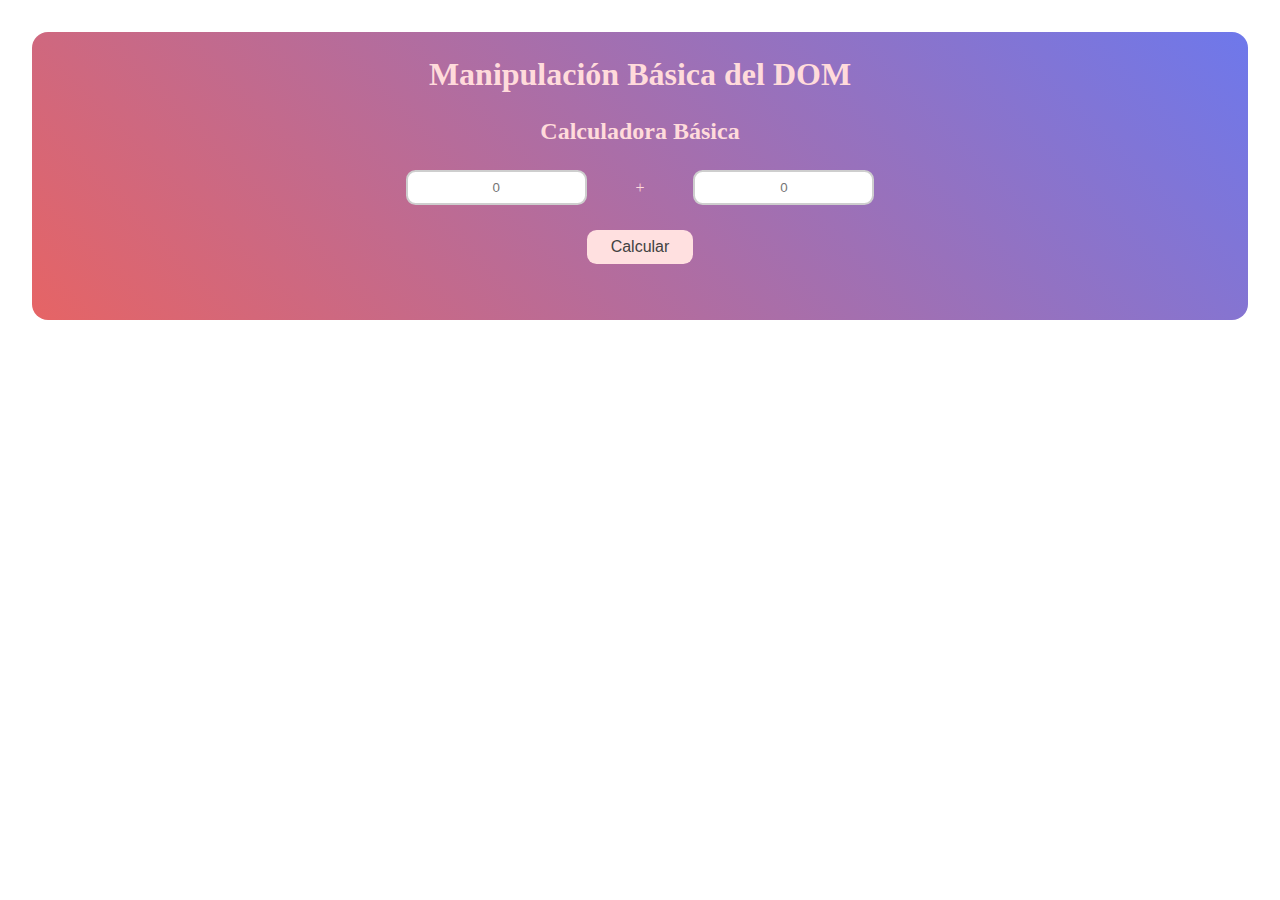
<file: js-ManipulacionDomBasico/index.html>
<!DOCTYPE html>
<html lang="en">
<head>
    <meta charset="UTF-8">
    <meta http-equiv="X-UA-Compatible" content="IE=edge">
    <meta name="viewport" content="width=device-width, initial-scale=1.0">
    <link rel="stylesheet" href="./css/style.css">
    <title>Document</title>
</head>
<body>
    <main>
        <h1>Manipulación Básica del DOM</h1>
        <h2>Calculadora Básica</h2>
        <form id="formulario" action="">
            <div class="calculadora">
                <input id="num1" type="text" placeholder="0" />
                <p>+</p>
                <input id="num2" type="text" placeholder="0"/>
                <button id="btnCalcular" >Calcular</button>    
            </div>
            <p id="resultado"></p>
        </form>
    </main>
    <script src="./script.js"></script>
</body>
</html>
</file>
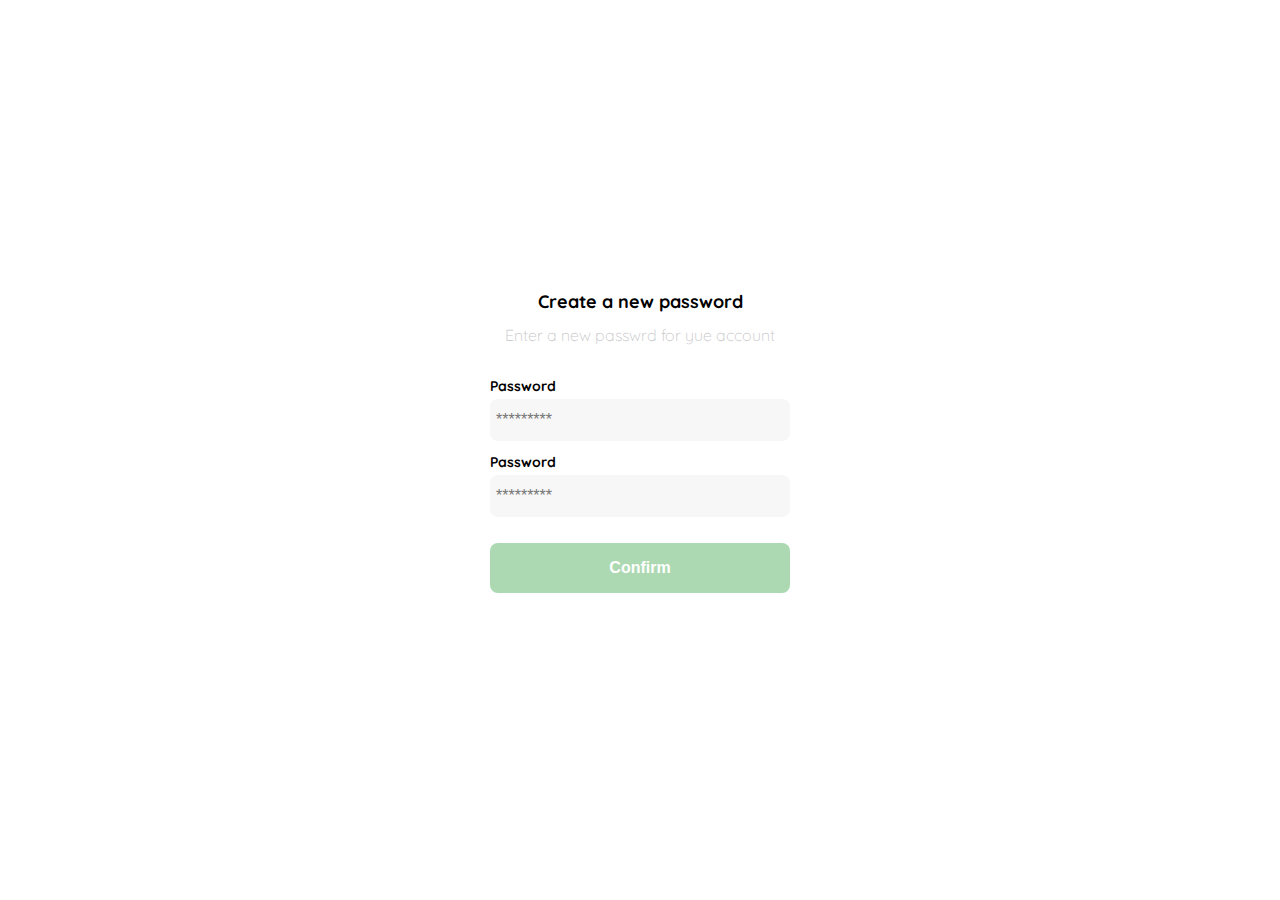
<file: curso-frontend-developer-practico-main/clase1.html>
<!DOCTYPE html>
<html lang="en">
<head>
  <meta charset="UTF-8">
  <meta http-equiv="X-UA-Compatible" content="IE=edge">
  <meta name="viewport" content="width=device-width, initial-scale=1.0">
  <link rel="preconnect" href="https://fonts.googleapis.com">
  <link rel="preconnect" href="https://fonts.gstatic.com" crossorigin>
  <link href="https://fonts.googleapis.com/css2?family=Quicksand:wght@300;500;700&display=swap" rel="stylesheet">
  <title>Document</title>
  <style>
    :root {
      --white: #FFFFFF;
      --black: #000000;
      --very-light-pink: #C7C7C7;
      --text-input-field: #F7F7F7;
      --hospital-green: #ACD9B2;
      --sm: 14px;
      --md: 16px;
      --lg: 18px;
    }
    body {
      margin: 0;
      font-family: 'Quicksand', sans-serif;
    }
    .login {
      width: 100%;
      height: 100vh;
      display: grid; /* Centra todo en pantalla como god */
      place-items: center;
    }
    .form-container {
      display: grid;
      grid-template-rows: auto 1fr auto;
      width: 300px;
    }
    .logo {
      width: 150px;
      margin-bottom: 48px;
      justify-self: center;
      display: none;
    }
    .title {
      font-size: var(--lg);
      margin-bottom: 12px;
      text-align: center;
    }
    .subtitle {
      color: var(--very-light-pink);
      font-size: var(--md);
      font-weight: 300;
      margin-top: 0;
      margin-bottom: 32px;
      text-align: center;
    }
    .form {
      display: flex;
      flex-direction: column;
    }
    .label {
      font-size: var(--sm);
      font-weight: bold;
      margin-bottom: 4px;
    }
    .input {
      background-color: var(--text-input-field);
      border: none;
      border-radius: 8px;
      height: 30px;
      font-size: var(--md);
      padding: 6px;
      margin-bottom: 12px;
    }
    .primary-button {
      background-color: var(--hospital-green);
      border-radius: 8px;
      border: none;
      color: var(--white);
      width: 100%;
      cursor: pointer;
      font-size: var(--md);
      font-weight: bold;
      height: 50px;
    }
    .login-button {
      margin-top: 14px;
      margin-bottom: 30px;
    }
    @media (max-width: 640px) {
      .logo {
        display: block;
      }
    }
  </style>
</head>
<body>
  <div class="login">
    <div class="form-container">
      <img src="./logos/logo_yard_sale.svg" alt="logo" class="logo">

      <h1 class="title">Create a new password</h1>
      <p class="subtitle">Enter a new passwrd for yue account</p>

      <form action="/" class="form">
        <label for="password" class="label">Password</label>
        <input type="password" id="password" placeholder="*********" class="input input-password">

        <label for="new-password" class="label">Password</label>
        <input type="password" id="new-password" placeholder="*********" class="input input-password">

        <input type="submit" value="Confirm" class="primary-button login-button">
      </form>
    </div>
  </div>
</body>
</html>
</file>
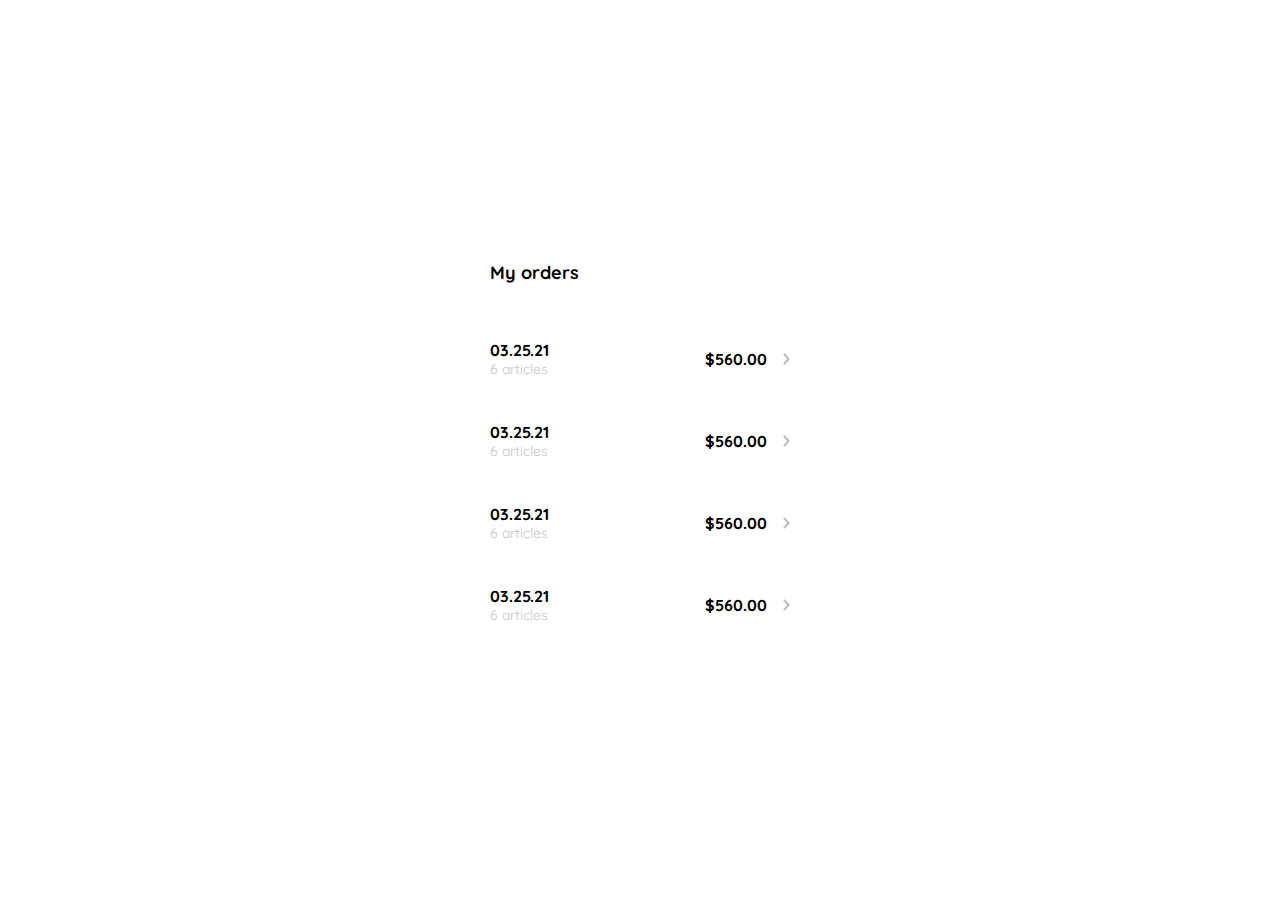
<file: curso-frontend-developer-practico-main/clase10.html>
<!DOCTYPE html>
<html lang="en">
<head>
  <meta charset="UTF-8">
  <meta http-equiv="X-UA-Compatible" content="IE=edge">
  <meta name="viewport" content="width=device-width, initial-scale=1.0">
  <link rel="preconnect" href="https://fonts.googleapis.com">
  <link rel="preconnect" href="https://fonts.gstatic.com" crossorigin>
  <link href="https://fonts.googleapis.com/css2?family=Quicksand:wght@300;500;700&display=swap" rel="stylesheet">
  <title>Document</title>
  <style>
    :root {
      --white: #FFFFFF;
      --black: #000000;
      --very-light-pink: #C7C7C7;
      --text-input-field: #F7F7F7;
      --hospital-green: #ACD9B2;
      --sm: 14px;
      --md: 16px;
      --lg: 18px;
    }
    body {
      margin: 0;
      font-family: 'Quicksand', sans-serif;
    }
    .my-order {
      width: 100%;
      height: 100vh;
      display: grid;
      place-items: center;
    }
    .title {
      font-size: var(--lg);
      margin-bottom: 40px;
    }
    .my-order-container {
      display: grid;
      grid-template-rows: auto 1fr auto;
      width: 300px;
    }
    .my-order-content {
      display: flex;
      flex-direction: column;
    }
    .order {
      display: grid;
      grid-template-columns: auto 1fr auto;
      gap: 16px;
      align-items: center;
      margin-bottom: 12px;
    }
    .order p:nth-child(1) {
      display: flex;
      flex-direction: column;
    }
    .order p span:nth-child(1) {
      font-size: var(--md);
      font-weight: bold;
    }
    .order p span:nth-child(2) {
      font-size: var(--sm);
      color: var(--very-light-pink);
    }
    .order p:nth-child(2) {
      text-align: end;
      font-weight: bold;
    }
  </style>
</head>
<body>
  <div class="my-order">
    <div class="my-order-container">
      <h1 class="title">My orders</h1>

      <div class="my-order-content">
        <div class="order">
          <p>
            <span>03.25.21</span>
            <span>6 articles</span>
          </p>
          <p>$560.00</p>
          <img src="./icons/flechita.svg" alt="arrow">
        </div>

        <div class="order">
          <p>
            <span>03.25.21</span>
            <span>6 articles</span>
          </p>
          <p>$560.00</p>
          <img src="./icons/flechita.svg" alt="arrow">
        </div>

        <div class="order">
          <p>
            <span>03.25.21</span>
            <span>6 articles</span>
          </p>
          <p>$560.00</p>
          <img src="./icons/flechita.svg" alt="arrow">
        </div>

        <div class="order">
          <p>
            <span>03.25.21</span>
            <span>6 articles</span>
          </p>
          <p>$560.00</p>
          <img src="./icons/flechita.svg" alt="arrow">
        </div>
      </div>
    </div>
  </div>
</body>
</html>
</file>
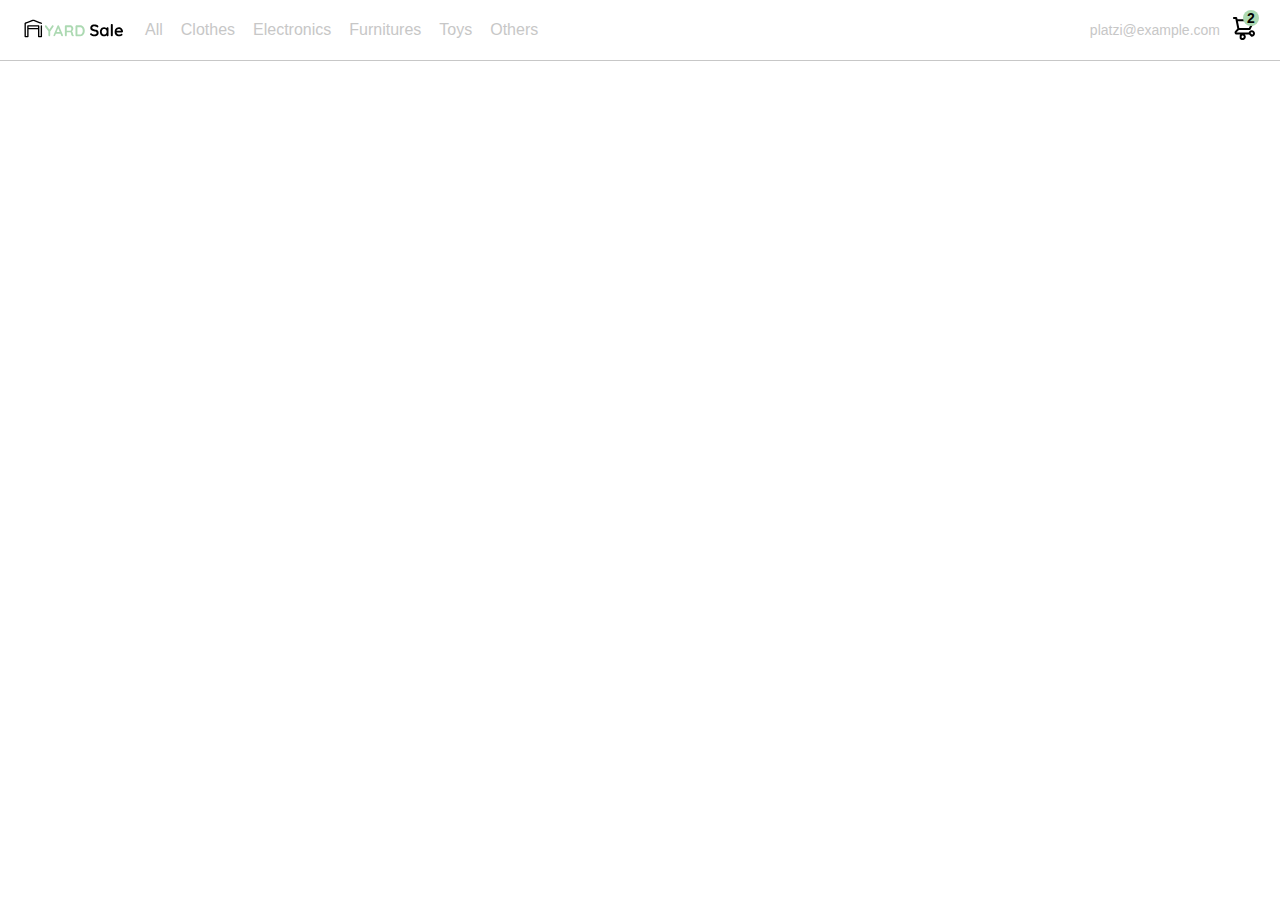
<file: curso-frontend-developer-practico-main/clase11.html>
<!DOCTYPE html>
<html lang="en">
<head>
  <meta charset="UTF-8">
  <meta http-equiv="X-UA-Compatible" content="IE=edge">
  <meta name="viewport" content="width=device-width, initial-scale=1.0">
  <title>Document</title>
  <style>
    :root {
      --white: #FFFFFF;
      --black: #000000;
      --very-light-pink: #C7C7C7;
      --text-input-field: #F7F7F7;
      --hospital-green: #ACD9B2;
      --sm: 14px;
      --md: 16px;
      --lg: 18px;
    }
    body {
      margin: 0;
      font-family: 'Quicksand', sans-serif;
    }
    nav {
      display: flex;
      justify-content: space-between;
      padding: 0 24px;
      border-bottom: 1px solid var(--very-light-pink);
    }
    .menu {
      display: none;
    }
    .logo {
      width: 100px;
    }
    .navbar-left ul,
    .navbar-right ul {
      list-style: none;
      padding: 0;
      margin: 0;
      display: flex;
      align-items: center;
      height: 60px;
    }
    .navbar-left {
      display: flex;
    }
    .navbar-left ul {
      margin-left: 12px;
    }
    .navbar-left ul li a,
    .navbar-right ul li a {
      text-decoration: none;
      color: var(--very-light-pink);
      border: 1px solid var(--white);
      padding: 8px;
      border-radius: 8px;
    }
    .navbar-left ul li a:hover,
    .navbar-right ul li a:hover {
      border: 1px solid var(--hospital-green);
      color: var(--hospital-green);
    }
    .navbar-email {
      color: var(--very-light-pink);
      font-size: var(--sm);
      margin-right: 12px;
    }
    .navbar-shopping-cart {
      position: relative;
    }
    .navbar-shopping-cart div {
      width: 16px;
      height: 16px;
      background-color: var(--hospital-green);
      border-radius: 50%;
      font-size: var(--sm);
      font-weight: bold;
      position: absolute;
      top: -6px;
      right: -3px;
      display: flex;
      justify-content: center;
      align-items: center;
    }
    @media (max-width: 640px) {
      .menu {
        display: block;
      }
      .navbar-left ul {
        display: none;
      }
      .navbar-email {
        display: none;
      }
    }
  </style>
</head>
<body>
  <nav>
    <img src="./icons/icon_menu.svg" alt="menu" class="menu">

    <div class="navbar-left">
      <img src="./logos/logo_yard_sale.svg" alt="logo" class="logo">

      <ul>
        <li>
          <a href="/">All</a>
        </li>
        <li>
          <a href="/">Clothes</a>
        </li>
        <li>
          <a href="/">Electronics</a>
        </li>
        <li>
          <a href="/">Furnitures</a>
        </li>
        <li>
          <a href="/">Toys</a>
        </li>
        <li>
          <a href="/">Others</a>
        </li>
      </ul>
    </div>

    <div class="navbar-right">
      <ul>
        <li class="navbar-email">platzi@example.com</li>
        <li class="navbar-shopping-cart">
          <img src="./icons/icon_shopping_cart.svg" alt="shopping cart">
          <div>2</div>
        </li>
      </ul>
    </div>
  </nav>
</body>
</html>
</file>
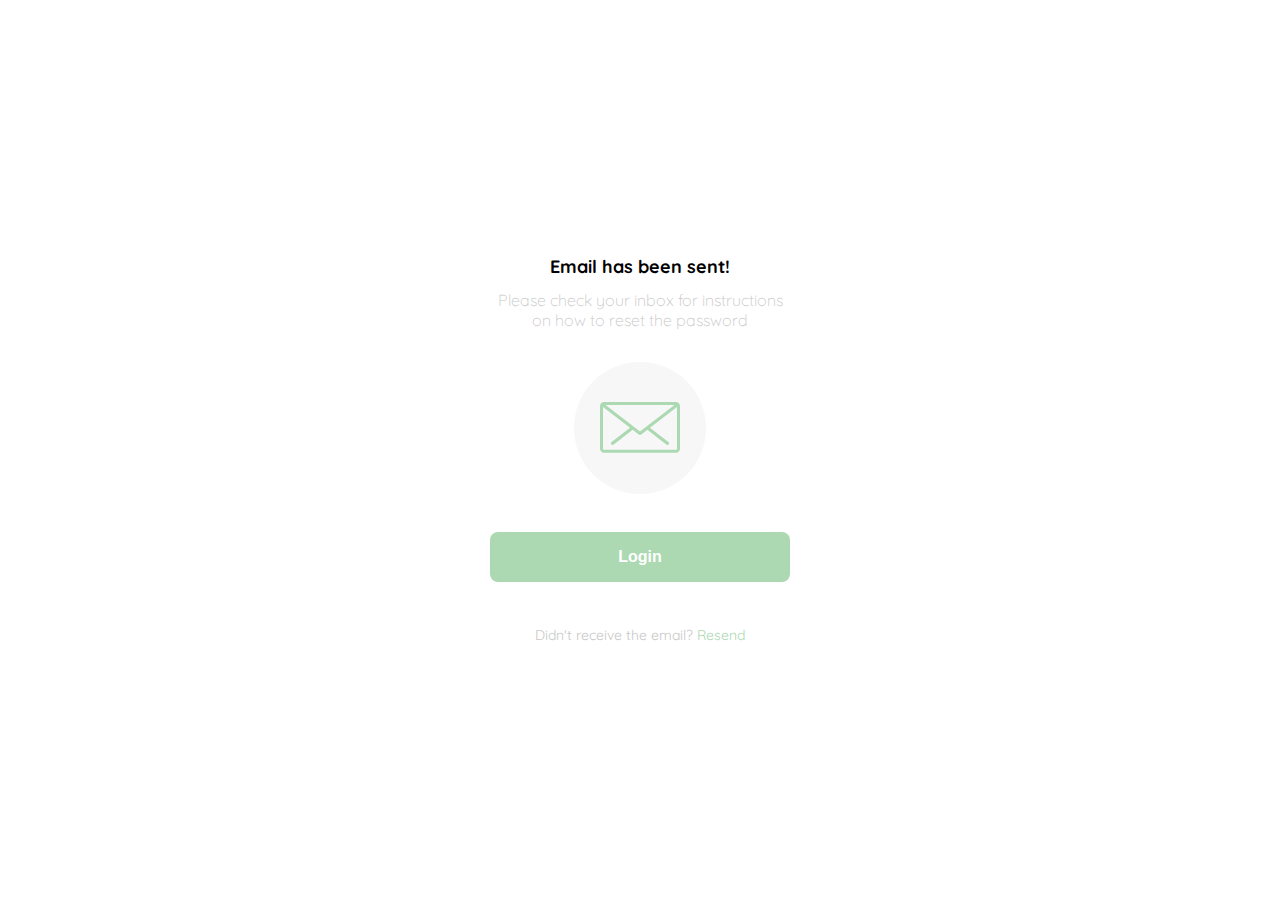
<file: curso-frontend-developer-practico-main/clase2.html>
<!DOCTYPE html>
<html lang="en">
<head>
  <meta charset="UTF-8">
  <meta http-equiv="X-UA-Compatible" content="IE=edge">
  <meta name="viewport" content="width=device-width, initial-scale=1.0">
  <link rel="preconnect" href="https://fonts.googleapis.com">
  <link rel="preconnect" href="https://fonts.gstatic.com" crossorigin>
  <link href="https://fonts.googleapis.com/css2?family=Quicksand:wght@300;500;700&display=swap" rel="stylesheet">
  <title>Document</title>
  <style>
    :root {
      --white: #FFFFFF;
      --black: #000000;
      --very-light-pink: #C7C7C7;
      --text-input-field: #F7F7F7;
      --hospital-green: #ACD9B2;
      --sm: 14px;
      --md: 16px;
      --lg: 18px;
    }
    body {
      margin: 0;
      font-family: 'Quicksand', sans-serif;
    }
    .login {
      width: 100%;
      height: 100vh;
      display: grid;
      place-items: center;
    }
    .form-container {
      display: grid;
      grid-template-rows: auto 1fr auto;
      width: 300px;
      justify-items: center;
    }
    .logo {
      width: 150px;
      margin-bottom: 48px;
      justify-self: center;
      display: none;
    }
    .title {
      font-size: var(--lg);
      margin-bottom: 12px;
      text-align: center;
    }
    .subtitle {
      color: var(--very-light-pink);
      font-size: var(--md);
      font-weight: 300;
      margin-top: 0;
      margin-bottom: 32px;
      text-align: center;
    }
    .email-image {
      width: 132px;
      height: 132px;
      border-radius: 50%;
      background-color: var(--text-input-field);
      display: flex;
      justify-content: center;
      align-items: center;
      margin-bottom: 24px;
    }
    .email-image img {
      width: 80px;
    }
    .resend {
      font-size: var(--sm);
    }
    .resend span {
      color: var(--very-light-pink);
    }
    .resend a {
      color: var(--hospital-green);
      text-decoration: none;
    }
    .primary-button {
      background-color: var(--hospital-green);
      border-radius: 8px;
      border: none;
      color: var(--white);
      width: 100%;
      cursor: pointer;
      font-size: var(--md);
      font-weight: bold;
      height: 50px;
    }
    .login-button {
      margin-top: 14px;
      margin-bottom: 30px;
    }
    @media (max-width: 640px) {
      .logo {
        display: block;
      }
    }
  </style>
</head>
<body>
  <div class="login">
    <div class="form-container">
      <img src="./logos/logo_yard_sale.svg" alt="logo" class="logo">

      <h1 class="title">Email has been sent!</h1>
      <p class="subtitle">Please check your inbox for instructions on how to reset the password</p>

      <div class="email-image">
        <img src="./icons/email.svg" alt="email">
      </div>

      <button class="primary-button login-button">Login</button>

      <p class="resend">
        <span>Didn't receive the email?</span>
        <a href="/">Resend</a>
      </p>
    </div>
  </div>
</body>
</html>
</file>
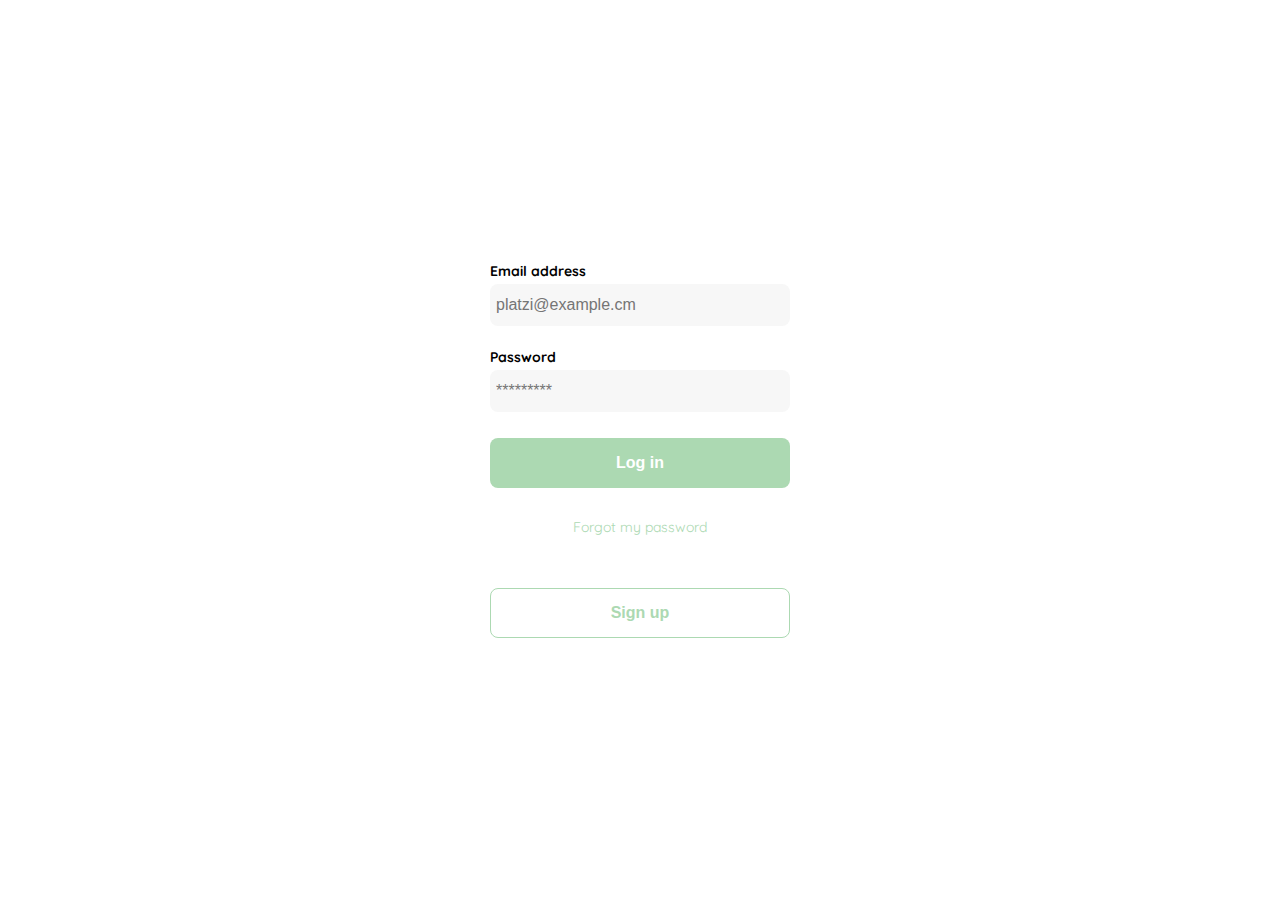
<file: curso-frontend-developer-practico-main/clase3.html>
<!DOCTYPE html>
<html lang="en">
<head>
  <meta charset="UTF-8">
  <meta http-equiv="X-UA-Compatible" content="IE=edge">
  <meta name="viewport" content="width=device-width, initial-scale=1.0">
  <link rel="preconnect" href="https://fonts.googleapis.com">
  <link rel="preconnect" href="https://fonts.gstatic.com" crossorigin>
  <link href="https://fonts.googleapis.com/css2?family=Quicksand:wght@300;500;700&display=swap" rel="stylesheet">
  <title>Document</title>
  <style>
    :root {
      --white: #FFFFFF;
      --black: #000000;
      --very-light-pink: #C7C7C7;
      --text-input-field: #F7F7F7;
      --hospital-green: #ACD9B2;
      --sm: 14px;
      --md: 16px;
      --lg: 18px;
    }
    body {
      margin: 0;
      font-family: 'Quicksand', sans-serif;
    }
    .login {
      width: 100%;
      height: 100vh;
      display: grid;
      place-items: center;
    }
    .form-container {
      display: grid;
      grid-template-rows: auto 1fr auto;
      width: 300px;
    }
    .logo {
      width: 150px;
      margin-bottom: 48px;
      justify-self: center;
      display: none;
    }
    .form {
      display: flex;
      flex-direction: column;
    }
    .form a {
      color: var(--hospital-green);
      font-size: var(--sm);
      text-align: center;
      text-decoration: none;
      margin-bottom: 52px;
    }
    .label {
      font-size: var(--sm);
      font-weight: bold;
      margin-bottom: 4px;
    }
    .input {
      background-color: var(--text-input-field);
      border: none;
      border-radius: 8px;
      height: 30px;
      font-size: var(--md);
      padding: 6px;
      margin-bottom: 12px;
    }
    .input-email {
      margin-bottom: 22px;
    }
    .primary-button {
      background-color: var(--hospital-green);
      border-radius: 8px;
      border: none;
      color: var(--white);
      width: 100%;
      cursor: pointer;
      font-size: var(--md);
      font-weight: bold;
      height: 50px;
    }
    .secondary-button {
      background-color: var(--white);
      border-radius: 8px;
      border: 1px solid var(--hospital-green);
      color: var(--hospital-green);
      width: 100%;
      cursor: pointer;
      font-size: var(--md);
      font-weight: bold;
      height: 50px;
    }
    .login-button {
      margin-top: 14px;
      margin-bottom: 30px;
    }
    @media (max-width: 640px) {
      .logo {
        display: block;
      }
    }
  </style>
</head>
<body>
  <div class="login">
    <div class="form-container">
      <img src="./logos/logo_yard_sale.svg" alt="logo" class="logo">

      <form action="/" class="form">
        <label for="email" class="label">Email address</label>
        <input type="text" id="email" placeholder="platzi@example.cm" class="input input-email">

        <label for="password" class="label">Password</label>
        <input type="password" id="password" placeholder="*********" class="input input-password">

        <input type="submit" value="Log in" class="primary-button login-button">
        <a href="/">Forgot my password</a>
      </form>

      <button class="secondary-button signup-button">Sign up</button>
    </div>
  </div>
</body>
</html>
</file>
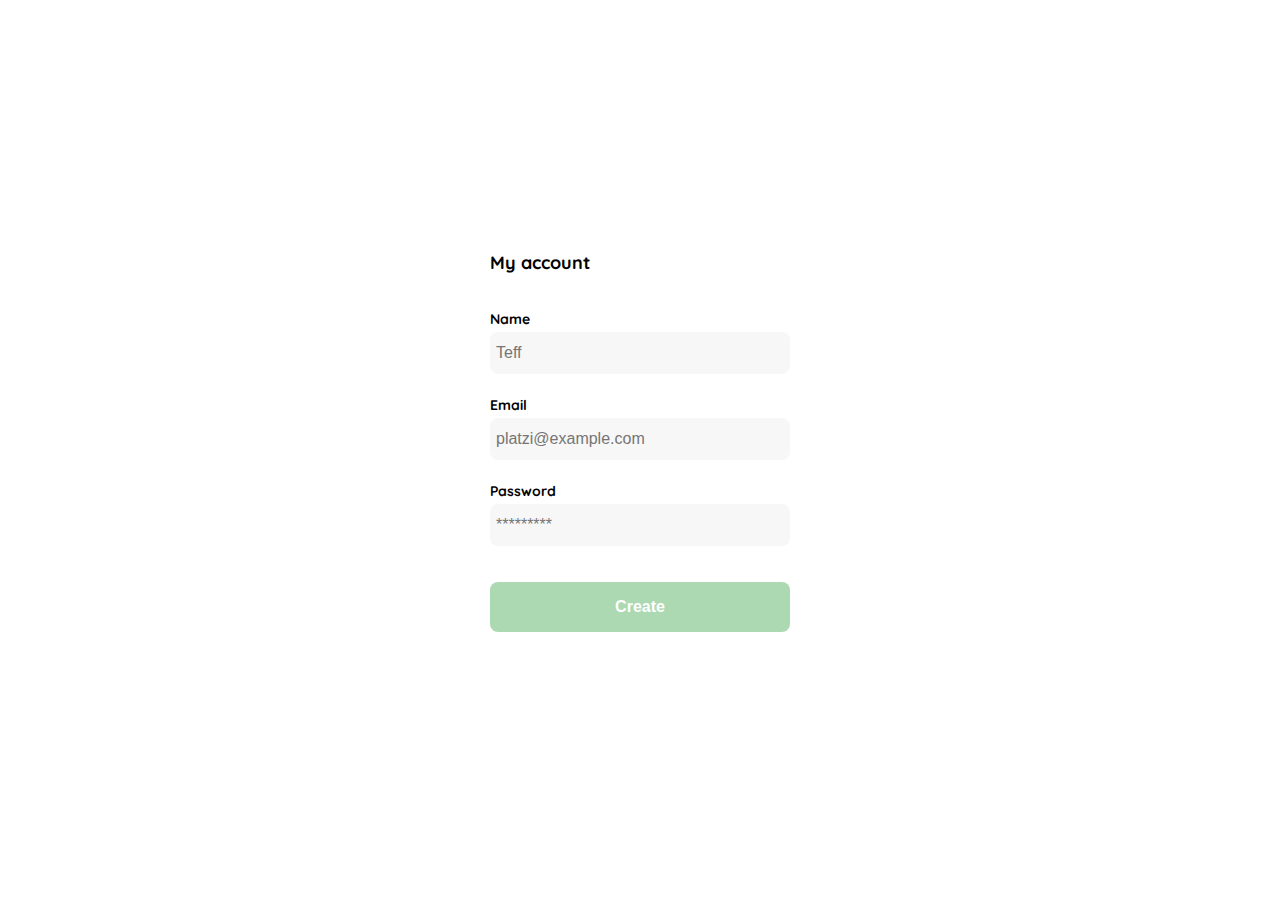
<file: curso-frontend-developer-practico-main/clase4.html>
<!DOCTYPE html>
<html lang="en">
<head>
  <meta charset="UTF-8">
  <meta http-equiv="X-UA-Compatible" content="IE=edge">
  <meta name="viewport" content="width=device-width, initial-scale=1.0">
  <link rel="preconnect" href="https://fonts.googleapis.com">
  <link rel="preconnect" href="https://fonts.gstatic.com" crossorigin>
  <link href="https://fonts.googleapis.com/css2?family=Quicksand:wght@300;500;700&display=swap" rel="stylesheet">
  <title>Document</title>
  <style>
    :root {
      --white: #FFFFFF;
      --black: #000000;
      --very-light-pink: #C7C7C7;
      --text-input-field: #F7F7F7;
      --hospital-green: #ACD9B2;
      --sm: 14px;
      --md: 16px;
      --lg: 18px;
    }
    body {
      margin: 0;
      font-family: 'Quicksand', sans-serif;
    }
    .login {
      width: 100%;
      height: 100vh;
      display: grid;
      place-items: center;
    }
    .form-container {
      display: grid;
      grid-template-rows: auto 1fr auto;
      width: 300px;
    }
    .logo {
      width: 150px;
      margin-bottom: 48px;
      justify-self: center;
      display: none;
    }
    .title {
      font-size: var(--lg);
      margin-bottom: 36px;
      text-align: start;
    }
    .form {
      display: flex;
      flex-direction: column;
    }
    .form div {
      display: flex;
      flex-direction: column;
    }
    .label {
      font-size: var(--sm);
      font-weight: bold;
      margin-bottom: 4px;
    }
    .input {
      background-color: var(--text-input-field);
      border: none;
      border-radius: 8px;
      height: 30px;
      font-size: var(--md);
      padding: 6px;
      margin-bottom: 12px;
    }
    .input-name,
    .input-email,
    .input-password {
      margin-bottom: 22px;
    }
    .primary-button {
      background-color: var(--hospital-green);
      border-radius: 8px;
      border: none;
      color: var(--white);
      width: 100%;
      cursor: pointer;
      font-size: var(--md);
      font-weight: bold;
      height: 50px;
    }
    .login-button {
      margin-top: 14px;
      margin-bottom: 30px;
    }
    @media (max-width: 640px) {
      .form-container {
        height: 100%;
      }
      .form {
        height: 100%;
        justify-content: space-between;
      }
    }
  </style>
</head>
<body>
  <div class="login">
    <div class="form-container">
      <h1 class="title">My account</h1>

      <form action="/" class="form">
        <div>
          <label for="name" class="label">Name</label>
          <input type="text" id="name" placeholder="Teff" class="input input-name">

          <label for="email" class="label">Email</label>
          <input type="text" id="email" placeholder="platzi@example.com" class="input input-email">

          <label for="password" class="label">Password</label>
          <input type="password" id="password" placeholder="*********" class="input input-password">
        </div>

        <input type="submit" value="Create" class="primary-button login-button">
      </form>
    </div>
  </div>
</body>
</html>
</file>
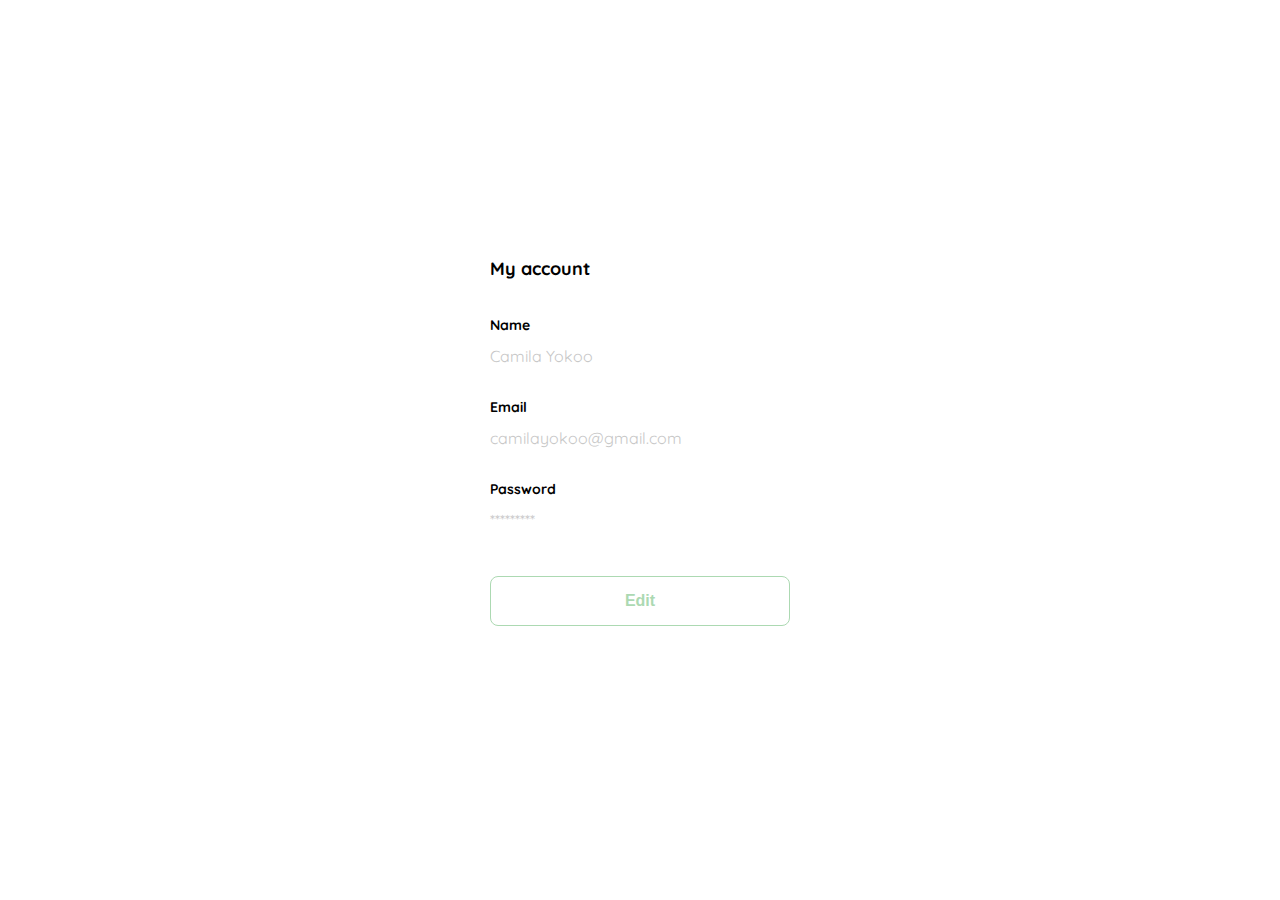
<file: curso-frontend-developer-practico-main/clase5.html>
<!DOCTYPE html>
<html lang="en">
<head>
  <meta charset="UTF-8">
  <meta http-equiv="X-UA-Compatible" content="IE=edge">
  <meta name="viewport" content="width=device-width, initial-scale=1.0">
  <link rel="preconnect" href="https://fonts.googleapis.com">
  <link rel="preconnect" href="https://fonts.gstatic.com" crossorigin>
  <link href="https://fonts.googleapis.com/css2?family=Quicksand:wght@300;500;700&display=swap" rel="stylesheet">
  <title>Document</title>
  <style>
    :root {
      --white: #FFFFFF;
      --black: #000000;
      --very-light-pink: #C7C7C7;
      --text-input-field: #F7F7F7;
      --hospital-green: #ACD9B2;
      --sm: 14px;
      --md: 16px;
      --lg: 18px;
    }
    body {
      margin: 0;
      font-family: 'Quicksand', sans-serif;
    }
    .login {
      width: 100%;
      height: 100vh;
      display: grid;
      place-items: center;
    }
    .form-container {
      display: grid;
      grid-template-rows: auto 1fr auto;
      width: 300px;
    }
    .logo {
      width: 150px;
      margin-bottom: 48px;
      justify-self: center;
      display: none;
    }
    .title {
      font-size: var(--lg);
      margin-bottom: 36px;
      text-align: start;
    }
    .form {
      display: flex;
      flex-direction: column;
    }
    .form div {
      display: flex;
      flex-direction: column;
    }
    .label {
      font-size: var(--sm);
      font-weight: bold;
      margin-bottom: 4px;
    }
    .value {
      color: var(--very-light-pink);
      font-size: var(--md);
      margin: 8px 0 32px 0;
    }
    .secondary-button {
      background-color: var(--white);
      border-radius: 8px;
      border: 1px solid var(--hospital-green);
      color: var(--hospital-green);
      width: 100%;
      cursor: pointer;
      font-size: var(--md);
      font-weight: bold;
      height: 50px;
    }
    .login-button {
      margin-top: 14px;
      margin-bottom: 30px;
    }
    @media (max-width: 640px) {
      .form-container {
        height: 100%;
      }
      .form {
        height: 100%;
        justify-content: space-between;
      }
    }
  </style>
</head>
<body>
  <div class="login">
    <div class="form-container">
      <h1 class="title">My account</h1>

      <form action="/" class="form">
        <div>
          <label for="name" class="label">Name</label>
          <p class="value">Camila Yokoo</p>

          <label for="email" class="label">Email</label>
          <p class="value">camilayokoo@gmail.com</p>

          <label for="password" class="label">Password</label>
          <p class="value">*********</p>
        </div>

        <input type="submit" value="Edit" class="secondary-button login-button">
      </form>
    </div>
  </div>
</body>
</html>
</file>
<file: js-ManipulacionDomBasico/css/style.css>
*{
    margin: 0px;
    padding: 0px;
    box-sizing: border-box;
}
h1 {
    text-align: center;
    color: rgb(255, 219, 219);
}
h2 {
    text-align: center;
    margin-top: 25px;
    color: rgb(255, 219, 219);
}
p{
    color: rgb(255, 219, 219);
}
main{
    display: flex;
    flex-direction: column;
    align-items: center;
    justify-content: space-between;
    margin: 2rem;
    padding: 1.5rem;
    border-radius: 1rem;
    background-image: linear-gradient(45deg, #e66465, #6e78eb);
}
.calculadora{
    display: grid;
    grid-template-columns: 1fr auto 1fr;
    max-width: 500px;
    margin-top: 25px;
    text-align: center;
    place-items: center;
}
.calculadora input{
    border-radius: .6rem;
    border: solid rgb(206, 206, 206) 2px;
    align-items: center;
    padding: .5rem 0;
    text-align: center;
}
.calculadora #btnCalcular{
    grid-column: 2/3;
    padding: .5rem 1.5rem;
    border-radius: .6rem;
    border-style: none;
    margin-top: 25px;
    background: rgb(255, 224, 224);
    font-size: 1rem;
    color: rgb(66, 66, 66);
}
#resultado {
    margin-top: 2rem;
    text-transform: uppercase;
    font-size: 1rem;
    font-weight: bold;
    align-items: center;
    text-align: center;
}
@media (max-width: 500px) {
    .calculadora{
        display: flex;
        flex-direction: column;
        gap: 1rem;
    }
    .calculadora #btnCalcular{
        margin-top: 1rem;
    }
}
</file>
